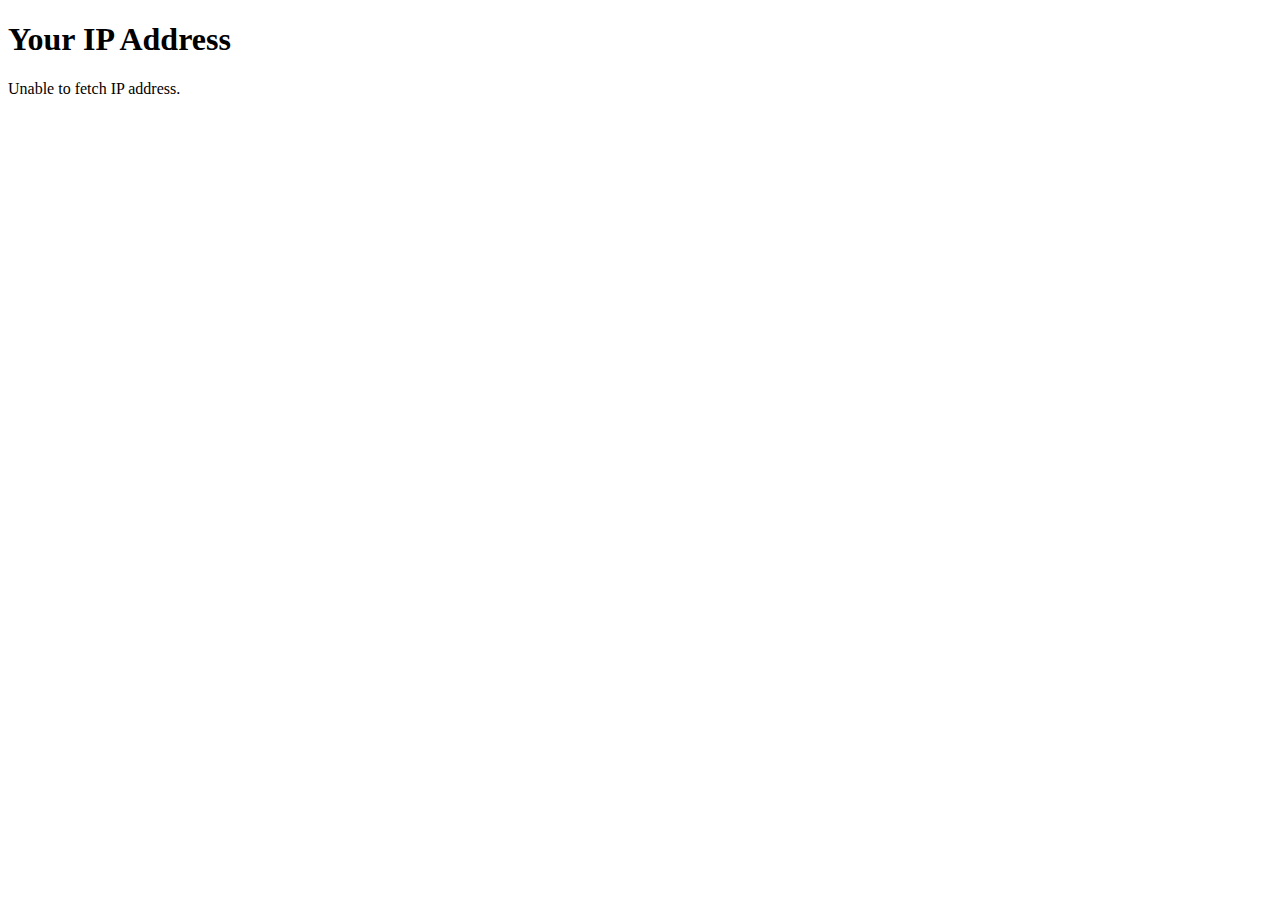
<file: index.html>
<!DOCTYPE html>
<html lang="en">
<head>
    <meta charset="UTF-8">
    <meta name="viewport" content="width=device-width, initial-scale=1.0">
    <title>Get IP Address</title>
</head>
<body>
    <h1>Your IP Address</h1>
    <p id="ip-address">Fetching your IP address...</p>
  
    <script>
        // Fetch IP address from the API
        fetch('https://api.ipify.org?format=json')
            .then(response => response.json())
            .then(data => {
                const currentIP = data.ip;

                // Display the current IP
                document.getElementById('ip-address').textContent = `Your IP Address is: ${currentIP}`;

               })
            .catch(error => {
                document.getElementById('ip-address').textContent = "Unable to fetch IP address.";
                console.error('Error fetching IP:', error);
            });

        // Display last stored IP from localStorage on page load
        const lastStoredIP = localStorage.getItem('lastIP');
        if (lastStoredIP) {
            document.getElementById('last-ip').textContent = `Last Stored IP Address: ${lastStoredIP}`;
        }
    </script>
</body>
</html>
</file>
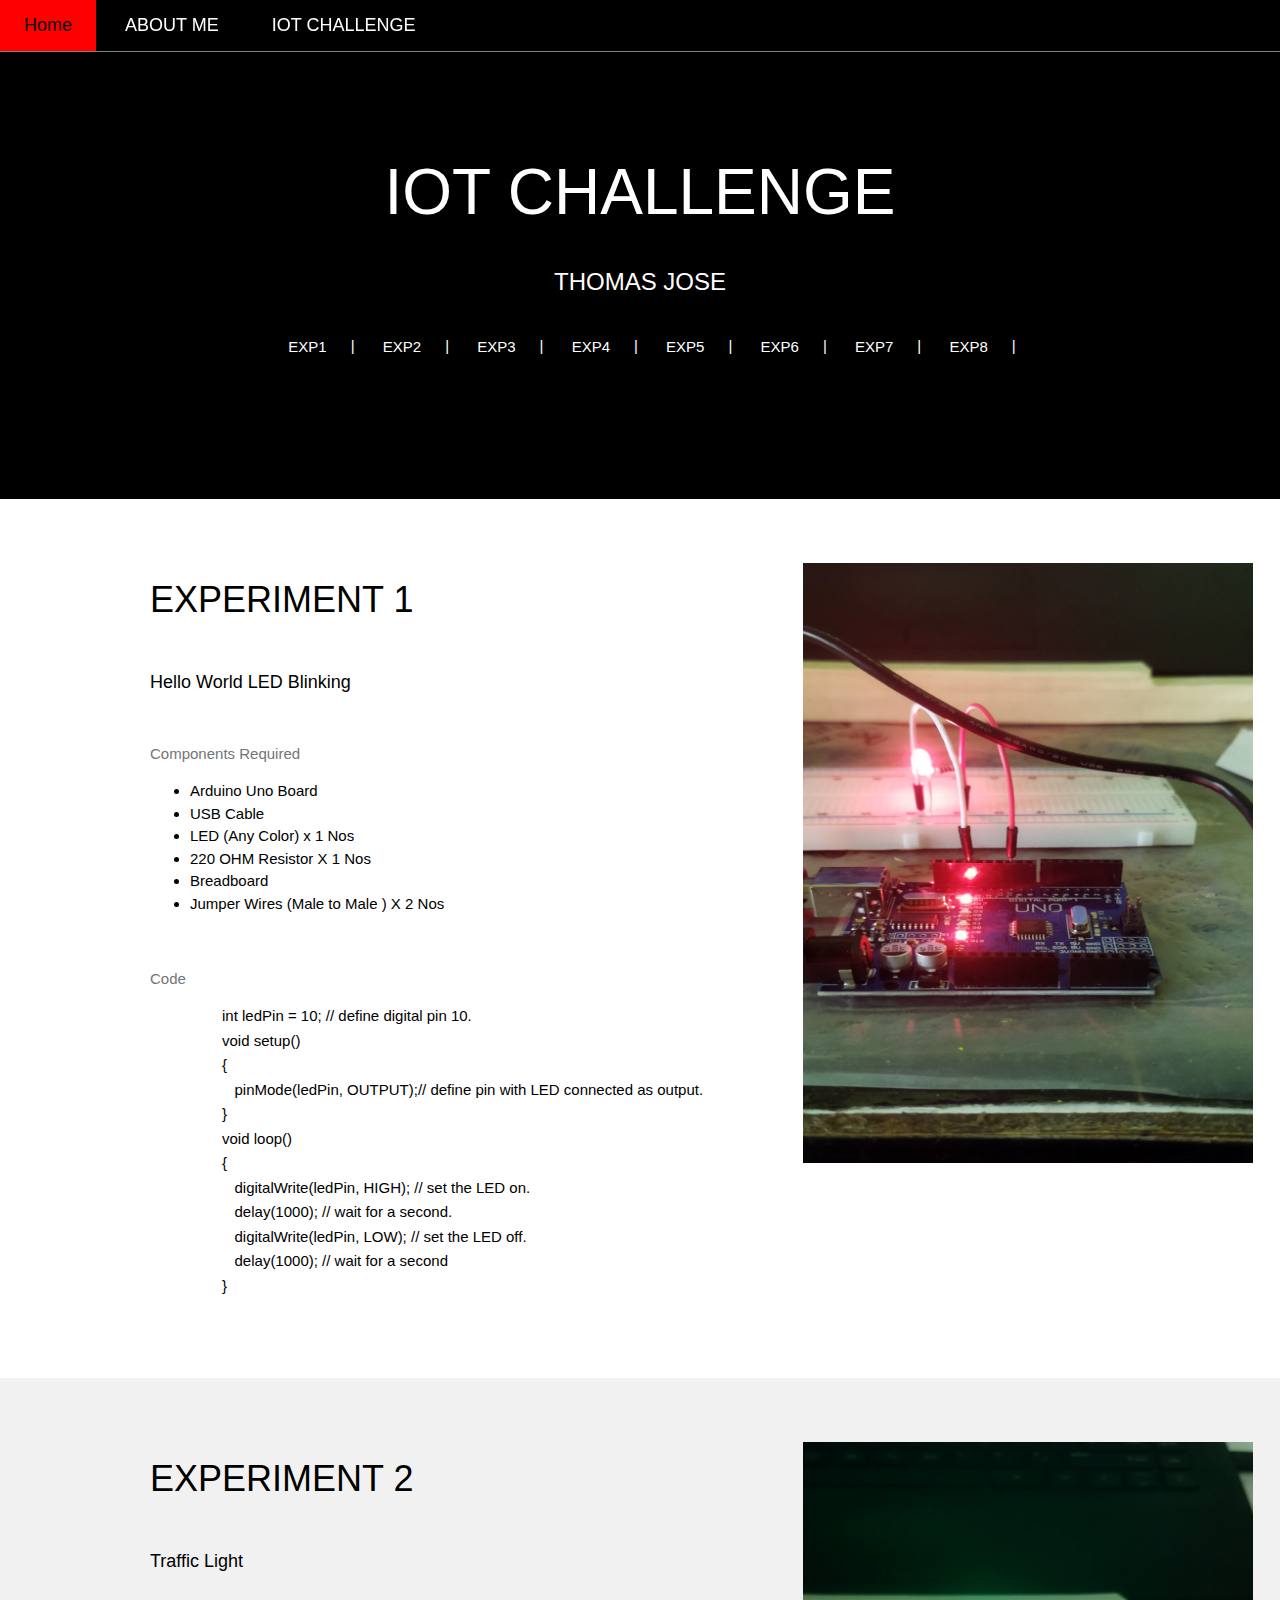
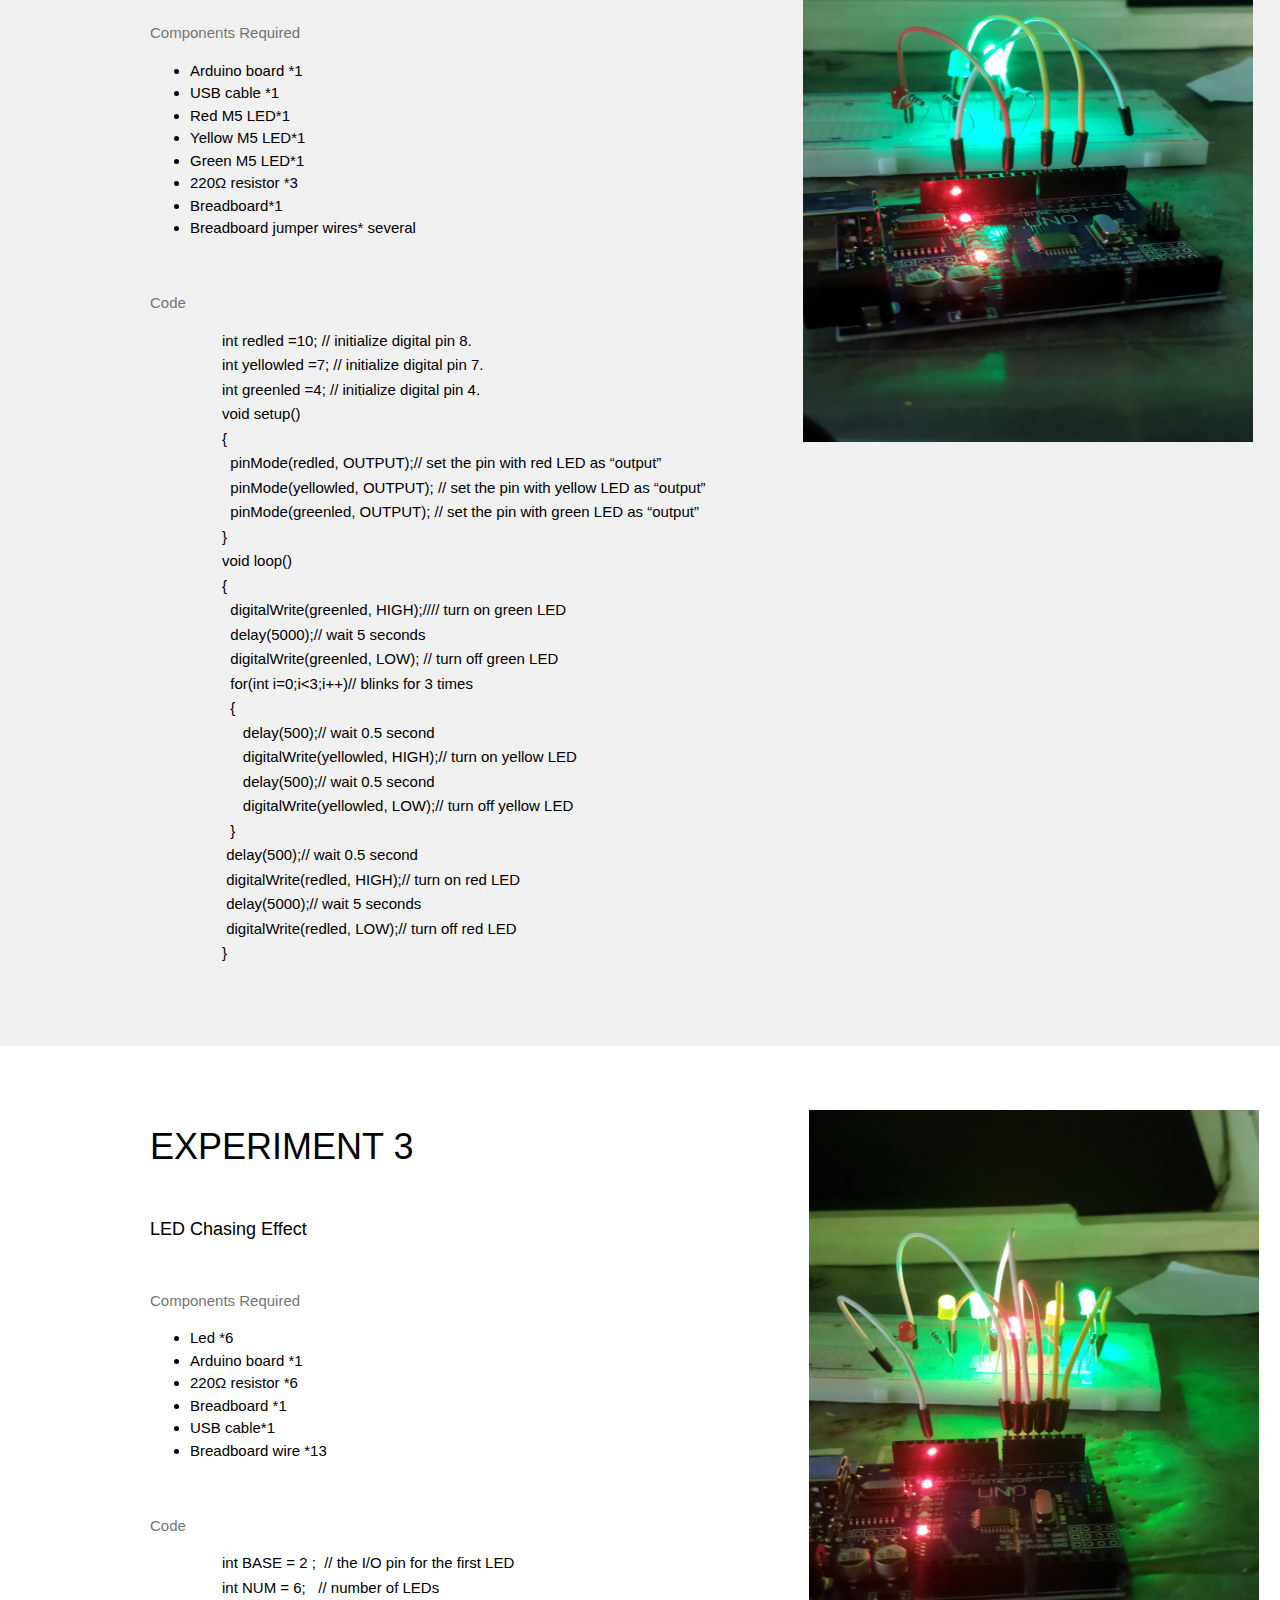
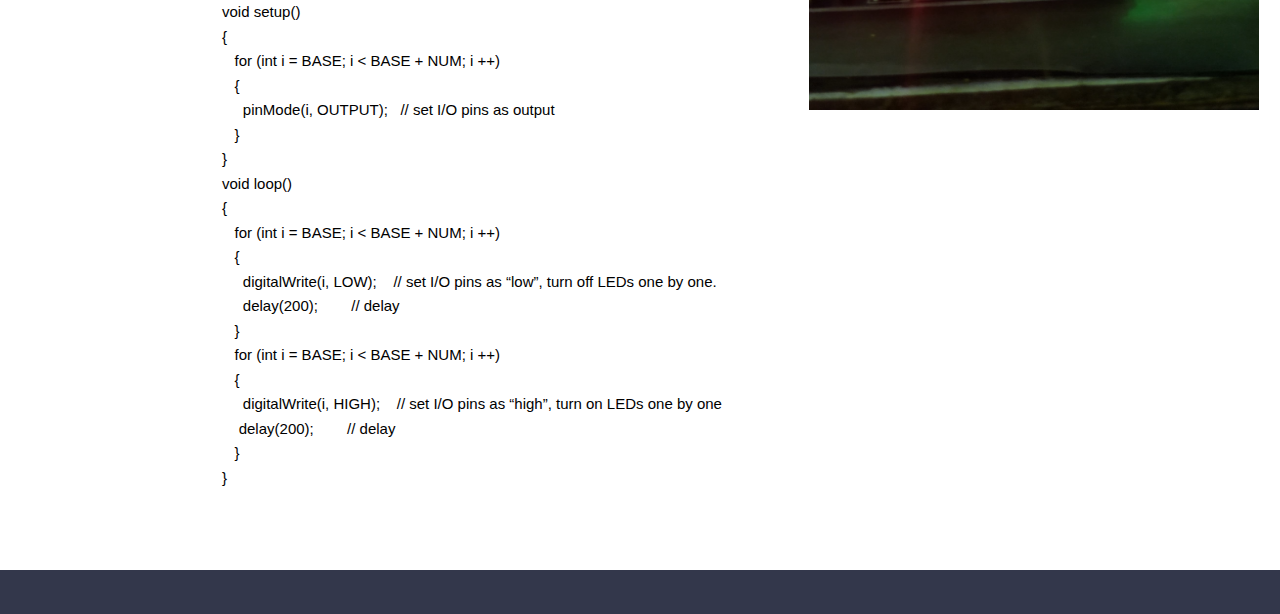
<file: index1.html>
<!DOCTYPE html>
<html lang="en">
<title>IOT EXPERIMENTS </title>
<meta charset="UTF-8">
<meta name="viewport" content="width=device-width, initial-scale=1">
<link rel="stylesheet" href="cascading.css">

<style>
body,h1,h2,h3,h4,h5,h6 {font-family: "Lato", sans-serif}
.th-bar,h1,button {font-family: "Montserrat", sans-serif}
.fa-anchor,.fa-coffee {font-size:200px}

</style>
<body>

<!-- Navbar -->
<div class="th-top">
  <div class=" th-red th-card th-left-align th-large">
    <a class="th-bar-item th-button th-hide-medium th-hide-large th-right th-padding-large th-hover-white th-large th-red" href="javascript:void(0);" onclick="myFunction()" title="Toggle Navigation Menu"><i class="fa fa-bars"></i></a>
    <a href="index.html" class="th-bar-item th-button th-padding-large th-white">Home</a>
    <a href="about.html" class="th-bar-item th-button th-hide-small th-padding-large th-hover-white">ABOUT ME</a>
    <a href="iot.html" class="th-bar-item th-button th-hide-small th-padding-large th-hover-white">IOT CHALLENGE</a>

<div class="th-gg">
</div>
  </div>

  <!-- Navbar on small screens -->
  <div id="navDemo" class="th-bar-block th-white th-hide th-hide-large th-hide-medium th-large">
    <a href="#" class="th-bar-item th-button th-padding-large">Link 1</a>
    <a href="#" class="th-bar-item th-button th-padding-large">Link 2</a>
    <a href="#" class="th-bar-item th-button th-padding-large">Link 3</a>
    <a href="#" class="th-bar-item th-button th-padding-large">Link 4</a>
  </div>
</div>

<!-- Header -->
<header class="th-container th-red th-center" style="padding:128px 16px">
  <h1 class="th-margin th-jumbo">IOT CHALLENGE</h1>
  <p class="th-xlarge">THOMAS JOSE</p>
 <a href="#exp1" class="th-bar-item th-button th-padding-large">EXP1</a >|
 <a href="#exp2" class="th-bar-item th-button th-padding-large">EXP2 </a>|
<a href="#exp3" class="th-bar-item th-button th-padding-large">EXP3</a>|
 <a href="#exp4" class="th-bar-item th-button th-padding-large">EXP4 </a>|
<a href="#exp5" class="th-bar-item th-button th-padding-large">EXP5</a >|
 <a href="#exp6" class="th-bar-item th-button th-padding-large">EXP6 </a>|
<a href="#exp7" class="th-bar-item th-button th-padding-large">EXP7</a>|
 <a href="#exp8" class="th-bar-item th-button th-padding-large">EXP8 </a>|
</header>

<!-- First Grid -->
<a name="exp1">
<div class="th-row-padding th-padding-64 th-container">
  <div class="th-content">
    <div class="th-twothird">
      <h1>EXPERIMENT 1</h1></a>
      <h5 class="th-padding-32">Hello World LED Blinking</h5>

      <p class="th-text-grey">Components Required<ul>
<li>Arduino Uno Board</li>
<li>USB Cable</li>
<li>LED (Any Color) x 1 Nos</li>
<li>220 OHM Resistor X 1 Nos</li>
<li>Breadboard</li>
<li>Jumper Wires (Male to Male ) X 2 Nos</li></ul></p>
<br>

<p class="th-text-grey">Code<br><font color="black" face=" sans-serif"><pre>
	int ledPin = 10; // define digital pin 10.
	void setup()
	{
	   pinMode(ledPin, OUTPUT);// define pin with LED connected as output.
	}
	void loop()
	{
	   digitalWrite(ledPin, HIGH); // set the LED on.
	   delay(1000); // wait for a second.
	   digitalWrite(ledPin, LOW); // set the LED off.
	   delay(1000); // wait for a second
	}</pre></font>
</p>
    </div>

    <div class="th-third th-center">
     <img src="images/IMG_20211216_160904.jpg" height="600px" width="450px"/>
    </div>
  </div>
</div>


<!-- First Grid -->
 <a name="exp2"><div class="th-row-padding th-light-grey th-padding-64 th-container">
  <div class="th-content">
    <div class="th-twothird">
      <h1>EXPERIMENT 2</h1></a>
      <h5 class="th-padding-32">Traffic Light</h5>

      <p class="th-text-grey">Components Required<ul>
<li>Arduino board *1</li>
<li>USB cable *1</li>
<li>Red M5 LED*1</li>
<li>Yellow M5 LED*1</li>
<li>Green M5 LED*1</li>
<li>220Ω resistor *3</li>
<li>Breadboard*1</li>
<li>Breadboard jumper wires* several</li></ul></p>
<br>

<p class="th-text-grey">Code<br><font color="black" face=" sans-serif"><pre>
	int redled =10; // initialize digital pin 8.
	int yellowled =7; // initialize digital pin 7.
	int greenled =4; // initialize digital pin 4.
	void setup()
	{
	  pinMode(redled, OUTPUT);// set the pin with red LED as “output”
	  pinMode(yellowled, OUTPUT); // set the pin with yellow LED as “output”
	  pinMode(greenled, OUTPUT); // set the pin with green LED as “output”
	}
	void loop()
	{
	  digitalWrite(greenled, HIGH);//// turn on green LED
	  delay(5000);// wait 5 seconds
	  digitalWrite(greenled, LOW); // turn off green LED
	  for(int i=0;i<3;i++)// blinks for 3 times
	  {
	     delay(500);// wait 0.5 second
	     digitalWrite(yellowled, HIGH);// turn on yellow LED
	     delay(500);// wait 0.5 second
	     digitalWrite(yellowled, LOW);// turn off yellow LED
	  }
	 delay(500);// wait 0.5 second
	 digitalWrite(redled, HIGH);// turn on red LED
	 delay(5000);// wait 5 seconds
	 digitalWrite(redled, LOW);// turn off red LED
	}</pre></font></p>
</div>
 <div class="th-third th-center">
    <img src="images/IMG_20211216_161352.jpg" height="600px" width="450px"/>
    </div>
  </div>
</div>

<!-- First Grid -->
 <a name="exp3"><div class="th-row-padding th-padding-64 th-container"></a>
  <div class="th-content">
    <div class="th-twothird">
      <h1>EXPERIMENT 3</h1>
      <h5 class="th-padding-32">LED Chasing Effect</h5>

      <p class="th-text-grey">Components Required<ul>
<li>Led *6</li>
<li>Arduino board *1</li>
<li>220Ω resistor *6</li>
<li>Breadboard *1</li>
<li>USB cable*1</li>
<li>Breadboard wire *13</li></ul></p>
<br>

<p class="th-text-grey">Code<br><font color="black" face=" sans-serif"><pre>
	int BASE = 2 ;  // the I/O pin for the first LED
	int NUM = 6;   // number of LEDs
	void setup()
	{
	   for (int i = BASE; i < BASE + NUM; i ++) 
	   {
	     pinMode(i, OUTPUT);   // set I/O pins as output
	   }
	}
	void loop()
	{
	   for (int i = BASE; i < BASE + NUM; i ++) 
	   {
	     digitalWrite(i, LOW);    // set I/O pins as “low”, turn off LEDs one by one.
	     delay(200);        // delay
	   }
	   for (int i = BASE; i < BASE + NUM; i ++) 
	   {
	     digitalWrite(i, HIGH);    // set I/O pins as “high”, turn on LEDs one by one
     	    delay(200);        // delay
	   }  
	}</PRE></font>
</p></div>
    </div>

    <div class="th-w3ird th-center">
     <img src="images/IMG_20211216_161911.jpg" height="600px" width="450px"/>
    </div>
  </div>
</div>

<!-- Footer -->
<footer class="page-footer">  
  <div class="th-xlarge th-padding-32">
 
 </div>
 </footer>


</body>
</html>
</file>
<file: cascading.css>
/* W3.CSS 4.15 December 2020 by Jan Egil and Borge Refsnes */
html{box-sizing:border-box}*,*:before,*:after{box-sizing:inherit}
/* Extract from normalize.css by Nicolas Gallagher and Jonathan Neal git.io/normalize */
html{-ms-text-size-adjust:100%;-webkit-text-size-adjust:100%}body{margin:0}
article,aside,details,figcaption,figure,footer,header,main,menu,nav,section{display:block}summary{display:list-item}
audio,canvas,progress,video{display:inline-block}progress{vertical-align:baseline}
audio:not([controls]){display:none;height:0}[hidden],template{display:none}
a{background-color:transparent}a:active,a:hover{outline-width:0}
abbr[title]{border-bottom:none;text-decoration:underline;text-decoration:underline dotted}
b,strong{font-weight:bolder}dfn{font-style:italic}mark{background:#ff0;color:#000}
small{font-size:80%}sub,sup{font-size:75%;line-height:0;position:relative;vertical-align:baseline}
sub{bottom:-0.25em}sup{top:-0.5em}figure{margin:1em 40px}img{border-style:none}
code,kbd,pre,samp{font-family:monospace,monospace;font-size:1em}hr{box-sizing:content-box;height:0;overflow:visible}
button,input,select,textarea,optgroup{font:inherit;margin:0}optgroup{font-weight:bold}
button,input{overflow:visible}button,select{text-transform:none}
button,[type=button],[type=reset],[type=submit]{-webkit-appearance:button}
button::-moz-focus-inner,[type=button]::-moz-focus-inner,[type=reset]::-moz-focus-inner,[type=submit]::-moz-focus-inner{border-style:none;padding:0}
button:-moz-focusring,[type=button]:-moz-focusring,[type=reset]:-moz-focusring,[type=submit]:-moz-focusring{outline:1px dotted ButtonText}
fieldset{border:1px solid #c0c0c0;margin:0 2px;padding:.35em .625em .75em}
legend{color:inherit;display:table;max-width:100%;padding:0;white-space:normal}textarea{overflow:auto}
[type=checkbox],[type=radio]{padding:0}
[type=number]::-webkit-inner-spin-button,[type=number]::-webkit-outer-spin-button{height:auto}
[type=search]{-webkit-appearance:textfield;outline-offset:-2px}
[type=search]::-webkit-search-decoration{-webkit-appearance:none}
::-webkit-file-upload-button{-webkit-appearance:button;font:inherit}
/* End extract */
html,body{font-family:Verdana,sans-serif;font-size:15px;line-height:1.5}html{overflow-x:hidden}
h1{font-size:36px}h2{font-size:30px}h3{font-size:24px}h4{font-size:20px}h5{font-size:18px}h6{font-size:16px}
.th-serif{font-family:serif}.th-sans-serif{font-family:sans-serif}.th-cursive{font-family:cursive}.th-monospace{font-family:monospace}
h1,h2,h3,h4,h5,h6{font-family:"Segoe UI",Arial,sans-serif;font-weight:400;margin:10px 0}.th-wide{letter-spacing:4px}
hr{border:0;border-top:1px solid #eee;margin:20px 0}
.th-image{max-width:100%;height:auto}img{vertical-align:middle}a{color:inherit}
.th-table,.th-table-all{border-collapse:collapse;border-spacing:0;width:100%;display:table}.th-table-all{border:1px solid #ccc}
.th-bordered tr,.th-table-all tr{border-bottom:1px solid #ddd}.th-striped tbody tr:nth-child(even){background-color:#f1f1f1}
.th-table-all tr:nth-child(odd){background-color:#fff}.th-table-all tr:nth-child(even){background-color:#f1f1f1}
.th-hoverable tbody tr:hover,.th-ul.th-hoverable li:hover{background-color:#ccc}.th-centered tr th,.th-centered tr td{text-align:center}
.th-table td,.th-table th,.th-table-all td,.th-table-all th{padding:8px 8px;display:table-cell;text-align:left;vertical-align:top}
.th-table th:first-child,.th-table td:first-child,.th-table-all th:first-child,.th-table-all td:first-child{padding-left:16px}
.th-btn,.th-button{border:none;display:inline-block;padding:8px 16px;vertical-align:middle;overflow:hidden;text-decoration:none;color:inherit;background-color:inherit;text-align:center;cursor:pointer;white-space:nowrap}
.th-btn:hover{box-shadow:0 8px 16px 0 rgba(0,0,0,0.2),0 6px 20px 0 rgba(0,0,0,0.19)}
.th-btn,.th-button{-webkit-touch-callout:none;-webkit-user-select:none;-khtml-user-select:none;-moz-user-select:none;-ms-user-select:none;user-select:none}   
.th-disabled,.th-btn:disabled,.th-button:disabled{cursor:not-allowed;opacity:0.3}.th-disabled *,:disabled *{pointer-events:none}
.th-btn.th-disabled:hover,.th-btn:disabled:hover{box-shadow:none}
.th-badge,.th-tag{background-color:#000;color:#fff;display:inline-block;padding-left:8px;padding-right:8px;text-align:center}.th-badge{border-radius:50%}
.th-ul{list-style-type:none;padding:0;margin:0}.th-ul li{padding:8px 16px;border-bottom:1px solid #ddd}.th-ul li:last-child{border-bottom:none}
.th-tooltip,.th-display-container{position:relative}.th-tooltip .th-text{display:none}.th-tooltip:hover .th-text{display:inline-block}
.th-ripple:active{opacity:0.5}.th-ripple{transition:opacity 0s}
.th-input{padding:8px;display:block;border:none;border-bottom:1px solid #ccc;width:100%}
.th-select{padding:9px 0;width:100%;border:none;border-bottom:1px solid #ccc}
.th-dropdown-click,.th-dropdown-hover{position:relative;display:inline-block;cursor:pointer}
.th-dropdown-hover:hover .th-dropdown-content{display:block}
.th-dropdown-hover:first-child,.th-dropdown-click:hover{background-color:#ccc;color:#000}
.th-dropdown-hover:hover > .th-button:first-child,.th-dropdown-click:hover > .th-button:first-child{background-color:#ccc;color:#000}
.th-dropdown-content{cursor:auto;color:#000;background-color:#fff;display:none;position:absolute;min-width:160px;margin:0;padding:0;z-index:1}
.th-check,.th-radio{width:24px;height:24px;position:relative;top:6px}
.th-sidebar{height:100%;width:200px;background-color:#fff;position:fixed!important;z-index:1;overflow:auto}
.th-bar-block .th-dropdown-hover,.th-bar-block .th-dropdown-click{width:100%}
.th-bar-block .th-dropdown-hover .th-dropdown-content,.th-bar-block .th-dropdown-click .th-dropdown-content{min-width:100%}
.th-bar-block .th-dropdown-hover .th-button,.th-bar-block .th-dropdown-click .th-button{width:100%;text-align:left;padding:8px 16px}
.th-main,#main{transition:margin-left .4s}
.th-modal{z-index:3;display:none;padding-top:100px;position:fixed;left:0;top:0;width:100%;height:100%;overflow:auto;background-color:rgb(0,0,0);background-color:rgba(0,0,0,0.4)}
.th-modal-content{margin:auto;background-color:#fff;position:relative;padding:0;outline:0;width:600px}
.th-bar{width:100%;overflow:hidden}.th-center .th-bar{display:inline-block;width:auto}
.th-bar .th-bar-item{padding:8px 16px;float:left;width:auto;border:none;display:block;outline:0}
.th-bar .th-dropdown-hover,.th-bar .th-dropdown-click{position:static;float:left}
.th-bar .th-button{white-space:normal}
.th-bar-block .th-bar-item{width:100%;display:block;padding:8px 16px;text-align:left;border:none;white-space:normal;float:none;outline:0}
.th-bar-block.th-center .th-bar-item{text-align:center}.th-block{display:block;width:100%}
.th-responsive{display:block;overflow-x:auto}
.th-container:after,.th-container:before,.th-panel:after,.th-panel:before,.th-row:after,.th-row:before,.th-row-padding:after,.th-row-padding:before,
.th-cell-row:before,.th-cell-row:after,.th-clear:after,.th-clear:before,.th-bar:before,.th-bar:after{content:"";display:table;clear:both}
.th-col,.th-half,.th-third,.th-twothird,.th-threequarter,.th-quarter{float:left;width:100%}
.th-col.s1{width:8.33333%}.th-col.s2{width:16.66666%}.th-col.s3{width:24.99999%}.th-col.s4{width:33.33333%}
.th-col.s5{width:41.66666%}.th-col.s6{width:49.99999%}.th-col.s7{width:58.33333%}.th-col.s8{width:66.66666%}
.th-col.s9{width:74.99999%}.th-col.s10{width:83.33333%}.th-col.s11{width:91.66666%}.th-col.s12{width:99.99999%}
@media (min-width:601px){.th-col.m1{width:8.33333%}.th-col.m2{width:16.66666%}.th-col.m3,.th-quarter{width:24.99999%}.th-col.m4,.th-third{width:33.33333%}
.th-col.m5{width:41.66666%}.th-col.m6,.th-half{width:49.99999%}.th-col.m7{width:58.33333%}.th-col.m8,.th-twothird{width:66.66666%}
.th-col.m9,.th-threequarter{width:74.99999%}.th-col.m10{width:83.33333%}.th-col.m11{width:91.66666%}.th-col.m12{width:99.99999%}}
@media (min-width:993px){.th-col.l1{width:8.33333%}.th-col.l2{width:16.66666%}.th-col.l3{width:24.99999%}.th-col.l4{width:33.33333%}
.th-col.l5{width:41.66666%}.th-col.l6{width:49.99999%}.th-col.l7{width:58.33333%}.th-col.l8{width:66.66666%}
.th-col.l9{width:74.99999%}.th-col.l10{width:83.33333%}.th-col.l11{width:91.66666%}.th-col.l12{width:99.99999%}}
.th-rest{overflow:hidden}.th-stretch{margin-left:-16px;margin-right:-16px}
.th-content,.th-auto{margin-left:auto;margin-right:auto}.th-content{max-width:980px}.th-auto{max-width:1140px}
.th-cell-row{display:table;width:100%}.th-cell{display:table-cell}
.th-cell-top{vertical-align:top}.th-cell-middle{vertical-align:middle}.th-cell-bottom{vertical-align:bottom}
.th-hide{display:none!important}.th-show-block,.th-show{display:block!important}.th-show-inline-block{display:inline-block!important}
@media (max-width:1205px){.th-auto{max-width:95%}}
@media (max-width:600px){.th-modal-content{margin:0 10px;width:auto!important}.th-modal{padding-top:30px}
.th-dropdown-hover.th-mobile .th-dropdown-content,.th-dropdown-click.th-mobile .th-dropdown-content{position:relative}	
.th-hide-small{display:none!important}.th-mobile{display:block;width:100%!important}.th-bar-item.th-mobile,.th-dropdown-hover.th-mobile,.th-dropdown-click.th-mobile{text-align:center}
.th-dropdown-hover.th-mobile,.th-dropdown-hover.th-mobile .th-btn,.th-dropdown-hover.th-mobile .th-button,.th-dropdown-click.th-mobile,.th-dropdown-click.th-mobile .th-btn,.th-dropdown-click.th-mobile .th-button{width:100%}}
@media (max-width:768px){.th-modal-content{width:500px}.th-modal{padding-top:50px}}
@media (min-width:993px){.th-modal-content{width:900px}.th-hide-large{display:none!important}.th-sidebar.th-collapse{display:block!important}}
@media (max-width:992px) and (min-width:601px){.th-hide-medium{display:none!important}}
@media (max-width:992px){.th-sidebar.th-collapse{display:none}.th-main{margin-left:0!important;margin-right:0!important}.th-auto{max-width:100%}}
.th-top,.th-bottom{position:fixed;width:100%;z-index:1}.th-top{top:0}.th-bottom{bottom:0}
.th-overlay{position:fixed;display:none;width:100%;height:100%;top:0;left:0;right:0;bottom:0;background-color:rgba(0,0,0,0.5);z-index:2}
.th-display-topleft{position:absolute;left:0;top:0}.th-display-topright{position:absolute;right:0;top:0}
.th-display-bottomleft{position:absolute;left:0;bottom:0}.th-display-bottomright{position:absolute;right:0;bottom:0}
.th-display-middle{position:absolute;top:50%;left:50%;transform:translate(-50%,-50%);-ms-transform:translate(-50%,-50%)}
.th-display-left{position:absolute;top:50%;left:0%;transform:translate(0%,-50%);-ms-transform:translate(-0%,-50%)}
.th-display-right{position:absolute;top:50%;right:0%;transform:translate(0%,-50%);-ms-transform:translate(0%,-50%)}
.th-display-topmiddle{position:absolute;left:50%;top:0;transform:translate(-50%,0%);-ms-transform:translate(-50%,0%)}
.th-display-bottommiddle{position:absolute;left:50%;bottom:0;transform:translate(-50%,0%);-ms-transform:translate(-50%,0%)}
.th-display-container:hover .th-display-hover{display:block}.th-display-container:hover span.th-display-hover{display:inline-block}.th-display-hover{display:none}
.th-display-position{position:absolute}
.th-circle{border-radius:50%}
.th-round-small{border-radius:2px}.th-round,.th-round-medium{border-radius:4px}.th-round-large{border-radius:8px}.th-round-xlarge{border-radius:16px}.th-round-xxlarge{border-radius:32px}
.th-row-padding,.th-row-padding>.th-half,.th-row-padding>.th-third,.th-row-padding>.th-twothird,.th-row-padding>.th-threequarter,.th-row-padding>.th-quarter,.th-row-padding>.th-col{padding:0 8px}
.th-container,.th-panel{padding:0.01em 16px}.th-panel{margin-top:16px;margin-bottom:16px}
.th-code,.th-codespan{font-family:Consolas,"courier new";font-size:16px}
.th-code{width:auto;background-color:#fff;padding:8px 12px;border-left:4px solid #4CAF50;word-wrap:break-word}
.th-codespan{color:crimson;background-color:#f1f1f1;padding-left:4px;padding-right:4px;font-size:110%}
.th-card,.th-card-2{box-shadow:0 2px 5px 0 rgba(0,0,0,0.16),0 2px 10px 0 rgba(0,0,0,0.12)}
.th-card-4,.th-hover-shadow:hover{box-shadow:0 4px 10px 0 rgba(0,0,0,0.2),0 4px 20px 0 rgba(0,0,0,0.19)}
.th-spin{animation:th-spin 2s infinite linear}@keyframes th-spin{0%{transform:rotate(0deg)}100%{transform:rotate(359deg)}}
.th-animate-fading{animation:fading 10s infinite}@keyframes fading{0%{opacity:0}50%{opacity:1}100%{opacity:0}}
.th-animate-opacity{animation:opac 0.8s}@keyframes opac{from{opacity:0} to{opacity:1}}
.th-animate-top{position:relative;animation:animatetop 0.4s}@keyframes animatetop{from{top:-300px;opacity:0} to{top:0;opacity:1}}
.th-animate-left{position:relative;animation:animateleft 0.4s}@keyframes animateleft{from{left:-300px;opacity:0} to{left:0;opacity:1}}
.th-animate-right{position:relative;animation:animateright 0.4s}@keyframes animateright{from{right:-300px;opacity:0} to{right:0;opacity:1}}
.th-animate-bottom{position:relative;animation:animatebottom 0.4s}@keyframes animatebottom{from{bottom:-300px;opacity:0} to{bottom:0;opacity:1}}
.th-animate-zoom {animation:animatezoom 0.6s}@keyframes animatezoom{from{transform:scale(0)} to{transform:scale(1)}}
.th-animate-input{transition:width 0.4s ease-in-out}.th-animate-input:focus{width:100%!important}
.th-opacity,.th-hover-opacity:hover{opacity:0.60}.th-opacity-off,.th-hover-opacity-off:hover{opacity:1}
.th-opacity-max{opacity:0.25}.th-opacity-min{opacity:0.75}
.th-greyscale-max,.th-grayscale-max,.th-hover-greyscale:hover,.th-hover-grayscale:hover{filter:grayscale(100%)}
.th-greyscale,.th-grayscale{filter:grayscale(75%)}.th-greyscale-min,.th-grayscale-min{filter:grayscale(50%)}
.th-sepia{filter:sepia(75%)}.th-sepia-max,.th-hover-sepia:hover{filter:sepia(100%)}.th-sepia-min{filter:sepia(50%)}
.th-tiny{font-size:10px!important}.th-small{font-size:12px!important}.th-medium{font-size:15px!important}.th-large{font-size:18px!important}
.th-xlarge{font-size:24px!important}.th-xxlarge{font-size:36px!important}.th-xxxlarge{font-size:48px!important}.th-jumbo{font-size:64px!important}
.th-left-align{text-align:left!important}.th-right-align{text-align:right!important}.th-justify{text-align:justify!important}.th-center{text-align:center!important}
.th-border-0{border:0!important}.th-border{border:1px solid #ccc!important}
.th-border-top{border-top:1px solid #ccc!important}.th-border-bottom{border-bottom:1px solid #ccc!important}
.th-border-left{border-left:1px solid #ccc!important}.th-border-right{border-right:1px solid #ccc!important}
.th-topbar{border-top:6px solid #ccc!important}.th-bottombar{border-bottom:6px solid #ccc!important}
.th-leftbar{border-left:6px solid #ccc!important}.th-rightbar{border-right:6px solid #ccc!important}
.th-section,.th-code{margin-top:16px!important;margin-bottom:16px!important}
.th-margin{margin:16px!important}.th-margin-top{margin-top:16px!important}.th-margin-bottom{margin-bottom:16px!important}
.th-margin-left{margin-left:16px!important}.th-margin-right{margin-right:16px!important}
.th-padding-small{padding:4px 8px!important}.th-padding{padding:8px 16px!important}.th-padding-large{padding:12px 24px!important}
.th-padding-16{padding-top:16px!important;padding-bottom:16px!important}.th-padding-24{padding-top:24px!important;padding-bottom:24px!important}
.th-padding-32{padding-top:32px!important;padding-bottom:32px!important}.th-padding-48{padding-top:48px!important;padding-bottom:48px!important}
.th-padding-64{padding-top:64px!important;padding-bottom:64px!important}
.th-padding-top-64{padding-top:64px!important}.th-padding-top-48{padding-top:48px!important}
.th-padding-top-32{padding-top:32px!important}.th-padding-top-24{padding-top:24px!important}
.th-left{float:left!important}.th-right{float:right!important}
.th-button:hover{color:#000!important;background-color:red!important}
.th-transparent,.th-hover-none:hover{background-color:transparent!important}
.th-hover-none:hover{box-shadow:none!important}
/* Colors */
.th-amber,.th-hover-amber:hover{color:#000!important;background-color:#ffc107!important}
.th-aqua,.th-hover-aqua:hover{color:#000!important;background-color:#00ffff!important}
.th-blue,.th-hover-blue:hover{color:#fff!important;background-color:#2196F3!important}
.th-light-blue,.th-hover-light-blue:hover{color:#000!important;background-color:#87CEEB!important}
.th-brown,.th-hover-brown:hover{color:#fff!important;background-color:#795548!important}
.th-cyan,.th-hover-cyan:hover{color:#000!important;background-color:#00bcd4!important}
.th-blue-grey,.th-hover-blue-grey:hover,.th-blue-gray,.th-hover-blue-gray:hover{color:#fff!important;background-color:#607d8b!important}
.th-green,.th-hover-green:hover{color:#fff!important;background-color:#4CAF50!important}
.th-light-green,.th-hover-light-green:hover{color:#000!important;background-color:#8bc34a!important}
.th-indigo,.th-hover-indigo:hover{color:#fff!important;background-color:#3f51b5!important}
.th-khaki,.th-hover-khaki:hover{color:#000!important;background-color:#f0e68c!important}
.th-lime,.th-hover-lime:hover{color:#000!important;background-color:#cddc39!important}
.th-orange,.th-hover-orange:hover{color:#000!important;background-color:#ff9800!important}
.th-deep-orange,.th-hover-deep-orange:hover{color:#fff!important;background-color:#ff5722!important}
.th-pink,.th-hover-pink:hover{color:#fff!important;background-color:#e91e63!important}
.th-purple,.th-hover-purple:hover{color:#fff!important;background-color:#9c27b0!important}
.th-deep-purple,.th-hover-deep-purple:hover{color:#fff!important;background-color:#673ab7!important}
.th-red,.th-hover-red:hover{color:white!important;background-color:black!important}
.th-sand,.th-hover-sand:hover{color:#000!important;background-color:#fdf5e6!important}
.th-teal,.th-hover-teal:hover{color:#fff!important;background-color:#009688!important}
.th-yellow,.th-hover-yellow:hover{color:#000!important;background-color:#ffeb3b!important}
.th-white,.th-hover-white:hover{color:#000!important;background-color:#fff!important}
.th-black,.th-hover-black:hover{color:#fff!important;background-color:#000!important}
.th-grey,.th-hover-grey:hover,.th-gray,.th-hover-gray:hover{color:#000!important;background-color:#9e9e9e!important}
.th-light-grey,.th-hover-light-grey:hover,.th-light-gray,.th-hover-light-gray:hover{color:#000!important;background-color:#f1f1f1!important}
.th-dark-grey,.th-hover-dark-grey:hover,.th-dark-gray,.th-hover-dark-gray:hover{color:#fff!important;background-color:#616161!important}
.th-pale-red,.th-hover-pale-red:hover{color:#000!important;background-color:#ffdddd!important}
.th-pale-green,.th-hover-pale-green:hover{color:#000!important;background-color:#ddffdd!important}
.th-pale-yellow,.th-hover-pale-yellow:hover{color:#000!important;background-color:#ffffcc!important}
.th-pale-blue,.th-hover-pale-blue:hover{color:#000!important;background-color:#ddffff!important}
.th-text-amber,.th-hover-text-amber:hover{color:#ffc107!important}
.th-text-aqua,.th-hover-text-aqua:hover{color:#00ffff!important}
.th-text-blue,.th-hover-text-blue:hover{color:#2196F3!important}
.th-text-light-blue,.th-hover-text-light-blue:hover{color:#87CEEB!important}
.th-text-brown,.th-hover-text-brown:hover{color:#795548!important}
.th-text-cyan,.th-hover-text-cyan:hover{color:#00bcd4!important}
.th-text-blue-grey,.th-hover-text-blue-grey:hover,.th-text-blue-gray,.th-hover-text-blue-gray:hover{color:#607d8b!important}
.th-text-green,.th-hover-text-green:hover{color:#4CAF50!important}
.th-text-light-green,.th-hover-text-light-green:hover{color:#8bc34a!important}
.th-text-indigo,.th-hover-text-indigo:hover{color:#3f51b5!important}
.th-text-khaki,.th-hover-text-khaki:hover{color:#b4aa50!important}
.th-text-lime,.th-hover-text-lime:hover{color:#cddc39!important}
.th-text-orange,.th-hover-text-orange:hover{color:#ff9800!important}
.th-text-deep-orange,.th-hover-text-deep-orange:hover{color:#ff5722!important}
.th-text-pink,.th-hover-text-pink:hover{color:#e91e63!important}
.th-text-purple,.th-hover-text-purple:hover{color:#9c27b0!important}
.th-text-deep-purple,.th-hover-text-deep-purple:hover{color:#673ab7!important}
.th-text-red,.th-hover-text-red:hover{color:#f44336!important}
.th-text-sand,.th-hover-text-sand:hover{color:#fdf5e6!important}
.th-text-teal,.th-hover-text-teal:hover{color:#009688!important}
.th-text-yellow,.th-hover-text-yellow:hover{color:#d2be0e!important}
.th-text-white,.th-hover-text-white:hover{color:#fff!important}
.th-text-black,.th-hover-text-black:hover{color:#000!important}
.th-text-grey,.th-hover-text-grey:hover,.th-text-gray,.th-hover-text-gray:hover{color:#757575!important}
.th-text-light-grey,.th-hover-text-light-grey:hover,.th-text-light-gray,.th-hover-text-light-gray:hover{color:#f1f1f1!important}
.th-text-dark-grey,.th-hover-text-dark-grey:hover,.th-text-dark-gray,.th-hover-text-dark-gray:hover{color:#3a3a3a!important}
.th-border-amber,.th-hover-border-amber:hover{border-color:#ffc107!important}
.th-border-aqua,.th-hover-border-aqua:hover{border-color:#00ffff!important}
.th-border-blue,.th-hover-border-blue:hover{border-color:#2196F3!important}
.th-border-light-blue,.th-hover-border-light-blue:hover{border-color:#87CEEB!important}
.th-border-brown,.th-hover-border-brown:hover{border-color:#795548!important}
.th-border-cyan,.th-hover-border-cyan:hover{border-color:#00bcd4!important}
.th-border-blue-grey,.th-hover-border-blue-grey:hover,.th-border-blue-gray,.th-hover-border-blue-gray:hover{border-color:#607d8b!important}
.th-border-green,.th-hover-border-green:hover{border-color:#4CAF50!important}
.th-border-light-green,.th-hover-border-light-green:hover{border-color:#8bc34a!important}
.th-border-indigo,.th-hover-border-indigo:hover{border-color:#3f51b5!important}
.th-border-khaki,.th-hover-border-khaki:hover{border-color:#f0e68c!important}
.th-border-lime,.th-hover-border-lime:hover{border-color:#cddc39!important}
.th-border-orange,.th-hover-border-orange:hover{border-color:#ff9800!important}
.th-border-deep-orange,.th-hover-border-deep-orange:hover{border-color:#ff5722!important}
.th-border-pink,.th-hover-border-pink:hover{border-color:#e91e63!important}
.th-border-purple,.th-hover-border-purple:hover{border-color:#9c27b0!important}
.th-border-deep-purple,.th-hover-border-deep-purple:hover{border-color:#673ab7!important}
.th-border-red,.th-hover-border-red:hover{border-color:#f44336!important}
.th-border-sand,.th-hover-border-sand:hover{border-color:#fdf5e6!important}
.th-border-teal,.th-hover-border-teal:hover{border-color:#009688!important}
.th-border-yellow,.th-hover-border-yellow:hover{border-color:#ffeb3b!important}
.th-border-white,.th-hover-border-white:hover{border-color:#fff!important}
.th-border-black,.th-hover-border-black:hover{border-color:#000!important}
.th-border-grey,.th-hover-border-grey:hover,.th-border-gray,.th-hover-border-gray:hover{border-color:#9e9e9e!important}
.th-border-light-grey,.th-hover-border-light-grey:hover,.th-border-light-gray,.th-hover-border-light-gray:hover{border-color:#f1f1f1!important}
.th-border-dark-grey,.th-hover-border-dark-grey:hover,.th-border-dark-gray,.th-hover-border-dark-gray:hover{border-color:#616161!important}
.th-border-pale-red,.th-hover-border-pale-red:hover{border-color:#ffe7e7!important}.th-border-pale-green,.th-hover-border-pale-green:hover{border-color:#e7ffe7!important}
.th-border-pale-yellow,.th-hover-border-pale-yellow:hover{border-color:#ffffcc!important}.th-border-pale-blue,.th-hover-border-pale-blue:hover{border-color:#e7ffff!important}
.page-footer {
  position: relative;
  display: block;
  padding-top: 80px;
  padding-bottom: 20px;
  background-color: #33374B;
  color: #fff;
}
.th-gg{width:100%;height:1px;background-color: gray!important;}
</file>
